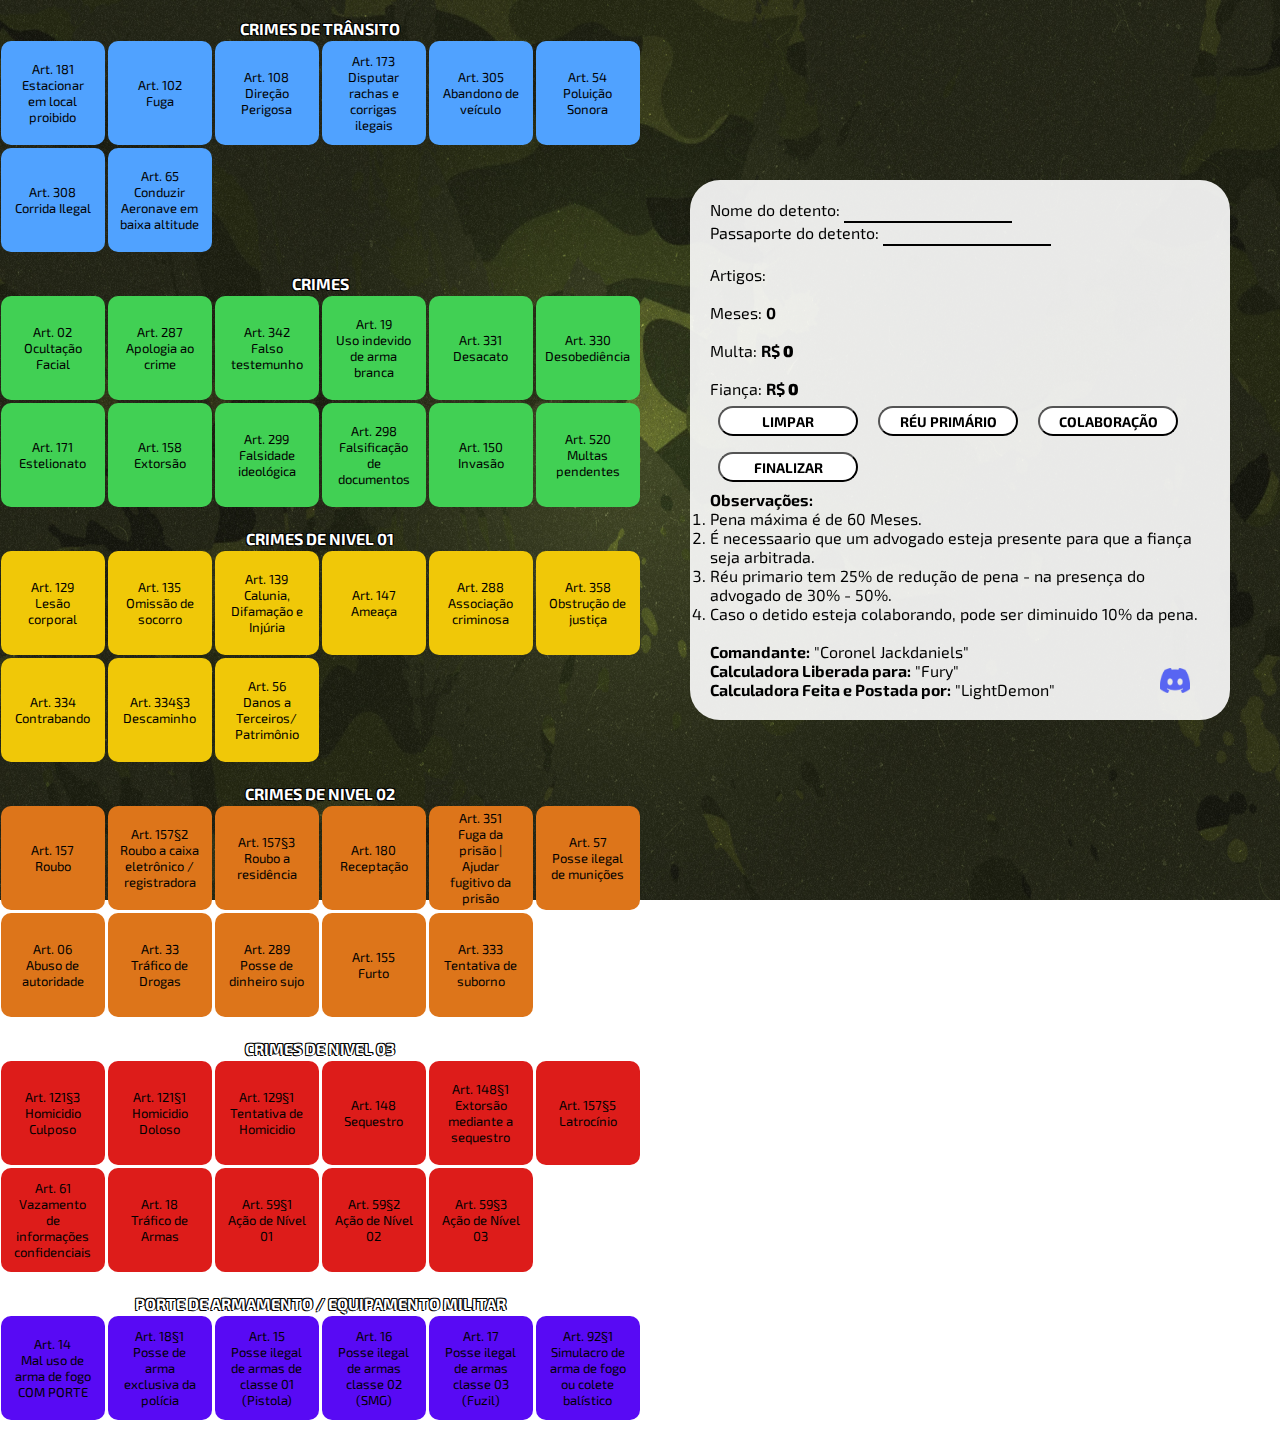
<file: others/calculator.html>
<!DOCTYPE html>
<html lang="pt-br">

<head>
    <meta charset="UTF-8">
    <meta http-equiv="X-UA-Compatible" content="IE=edge">
    <meta name="viewport" content="width=device-width, initial-scale=1.0">
    <title>Calculadora Penal</title>
    <link rel="stylesheet" href="./calculator/style.css">
    <script src="https://code.jquery.com/jquery-3.6.3.min.js"></script>
    <script src="./calculator/jquery.js"></script>
</head>

<body>
    <div class="container">
        <br>
        <div class="Categ01">
            <p><strong>CRIMES DE TRÂNSITO</strong></p>
            <table cellspacing="3">
                <tr>
                    <td>
                        <div class="List01" id="181">
                            <p>Art. 181</p>
                            <p>Estacionar em local proibido</p>
                        </div>
                    </td>
                    <td>
                        <div class="List01" id="102">
                            <p>Art. 102</p>
                            <p>Fuga</p>
                        </div>
                    </td>
                    <td>
                        <div class="List01" id="108">
                            <p>Art. 108</p>
                            <p>Direção Perigosa</p>
                        </div>
                    </td>
                    <td>
                        <div class="List01" id="173">
                            <p>Art. 173</p>
                            <p>Disputar rachas e corrigas ilegais</p>
                        </div>
                    </td>
                    <td>
                        <div class="List01" id="305">
                            <p>Art. 305</p>
                            <p>Abandono de veículo</p>
                        </div>
                    </td>
                    <td>
                        <div class="List01" id="54">
                            <p>Art. 54</p>
                            <p>Poluição Sonora</p>
                        </div>
                    </td>
                </tr>
                <tr>
                    <td>
                        <div class="List01" id="308">
                            <p>Art. 308</p>
                            <p>Corrida Ilegal</p>
                        </div>
                    </td>
                    <td>
                        <div class="List01" id="65">
                            <p>Art. 65</p>
                            <p>Conduzir Aeronave em baixa altitude</p>
                        </div>
                    </td>
                </tr>
            </table>
        </div>

        <div class="Categ02">
            <br>
            <p><strong>CRIMES</strong></p>
            <table cellspacing="3">
                <tr>
                    <td>
                        <div class="List02" id="02">
                            <p>Art. 02</p>
                            <p>Ocultação Facial</p>
                        </div>
                    </td>
                    <td>
                        <div class="List02" id="287">
                            <p>Art. 287</p>
                            <p>Apologia ao crime</p>
                        </div>
                    </td>
                    <td>
                        <div class="List02" id="342">
                            <p>Art. 342</p>
                            <p>Falso testemunho</p>
                        </div>
                    </td>
                    <td>
                        <div class="List02" id="19">
                            <p>Art. 19</p>
                            <p>Uso indevido de arma branca</p>
                        </div>
                    </td>
                    <td>
                        <div class="List02" id="331">
                            <p>Art. 331</p>
                            <p>Desacato</p>
                        </div>
                    </td>
                    <td>
                        <div class="List02" id="330">
                            <p>Art. 330</p>
                            <p>Desobediência</p>
                        </div>
                    </td>
                </tr>
                <tr>
                    <td>
                        <div class="List02" id="171">
                            <p>Art. 171</p>
                            <p>Estelionato</p>
                        </div>
                    </td>
                    <td>
                        <div class="List02" id="158">
                            <p>Art. 158</p>
                            <p>Extorsão</p>
                        </div>
                    </td>
                    <td>
                        <div class="List02" id="299">
                            <p>Art. 299</p>
                            <p>Falsidade ideológica</p>
                        </div>
                    </td>
                    <td>
                        <div class="List02" id="298">
                            <p>Art. 298</p>
                            <p>Falsificação de documentos</p>
                        </div>
                    </td>
                    <td>
                        <div class="List02" id="150">
                            <p>Art. 150</p>
                            <p>Invasão</p>
                        </div>
                    </td>
                    <td>
                        <div class="List02" id="520">
                            <p>Art. 520</p>
                            <p>Multas pendentes</p>
                        </div>
                    </td>
                </tr>
            </table>
        </div>

        <div class="Categ03">
            <br>
            <p><strong>CRIMES DE NIVEL 01</strong></p>
            <table cellspacing="3">
                <tr>
                    <td>
                        <div class="List03" id="129">
                            <p>Art. 129</p>
                            <p>Lesão corporal</p>
                        </div>
                    </td>
                    <td>
                        <div class="List03" id="135">
                            <p>Art. 135</p>
                            <p>Omissão de socorro</p>
                        </div>
                    </td>
                    <td>
                        <div class="List03" id="139">
                            <p>Art. 139</p>
                            <p>Calunia, Difamação e Injúria</p>
                        </div>
                    </td>
                    <td>
                        <div class="List03" id="147">
                            <p>Art. 147</p>
                            <p>Ameaça</p>
                        </div>
                    </td>
                    <td>
                        <div class="List03" id="288">
                            <p>Art. 288</p>
                            <p>Associação criminosa</p>
                        </div>
                    </td>
                    <td>
                        <div class="List03" id="358">
                            <p>Art. 358</p>
                            <p>Obstrução de justiça</p>
                        </div>
                    </td>
                </tr>
                <tr>
                    <td>
                        <div class="List03" id="334">
                            <p>Art. 334</p>
                            <p>Contrabando</p>
                        </div>
                    </td>
                    <td>
                        <div class="List03" id="334§3">
                            <p>Art. 334§3</p>
                            <p>Descaminho</p>
                        </div>
                    </td>
                    <td>
                        <div class="List03" id="56">
                            <p>Art. 56</p>
                            <p>Danos a Terceiros/
                                Patrimônio</p>
                        </div>
                    </td>
            </table>
        </div>

        <div class="Categ04">
            <br>
            <p><strong>CRIMES DE NIVEL 02</strong></p>
            <table cellspacing="3">
                <tr>
                    <td>
                        <div class="List04" id="157">
                            <p>Art. 157</p>
                            <p>Roubo</p>
                        </div>
                    </td>
                    <td>
                        <div class="List04" id="157§2">
                            <p>Art. 157§2</p>
                            <p>Roubo a caixa eletrônico / registradora</p>
                        </div>
                    </td>
                    <td>
                        <div class="List04" id="157§3">
                            <p>Art. 157§3</p>
                            <p>Roubo a residência</p>
                        </div>
                    </td>
                    <td>
                        <div class="List04" id="180">
                            <p>Art. 180</p>
                            <p>Receptação</p>
                        </div>
                    </td>
                    <td>
                        <div class="List04" id="351">
                            <p>Art. 351</p>
                            <p>Fuga da prisão | Ajudar fugitivo da prisão</p>
                        </div>
                    </td>
                    <td>
                        <div class="List04" id="57">
                            <p>Art. 57</p>
                            <p>Posse ilegal de munições</p>
                        </div>
                    </td>
                </tr>
                <tr>
                    <td>
                        <div class="List04" id="06">
                            <p>Art. 06</p>
                            <p>Abuso de autoridade</p>
                        </div>
                    </td>
                    <td>
                        <div class="List04" id="33">
                            <p>Art. 33</p>
                            <p>Tráfico de Drogas</p>
                        </div>
                    </td>
                    <td>
                        <div class="List04" id="289">
                            <p>Art. 289</p>
                            <p>Posse de dinheiro sujo</p>
                        </div>
                    </td>
                    <td>
                        <div class="List04" id="155">
                            <p>Art. 155</p>
                            <p>Furto</p>
                        </div>
                    </td>
                    <td>
                        <div class="List04" id="333">
                            <p>Art. 333</p>
                            <p>Tentativa de suborno</p>
                        </div>
                    </td>
            </table>
        </div>

        <div class="Categ05">
            <br>
            <p><strong>CRIMES DE NIVEL 03</strong></p>
            <table cellspacing="3">
                <tr>
                    <td>
                        <div class="List05" id="121§3">
                            <p>Art. 121§3</p>
                            <p>Homicidio Culposo</p>
                        </div>
                    </td>
                    <td>
                        <div class="List05" id="121§1">
                            <p>Art. 121§1</p>
                            <p>Homicidio Doloso</p>
                        </div>
                    </td>
                    <td>
                        <div class="List05" id="129§1">
                            <p>Art. 129§1</p>
                            <p>Tentativa de Homicidio</p>
                        </div>
                    </td>
                    <td>
                        <div class="List05" id="148">
                            <p>Art. 148</p>
                            <p>Sequestro</p>
                        </div>
                    </td>
                    <td>
                        <div class="List05" id="148§1">
                            <p>Art. 148§1</p>
                            <p>Extorsão mediante a sequestro</p>
                        </div>
                    </td>
                    <td>
                        <div class="List05" id="157§5">
                            <p>Art. 157§5</p>
                            <p>Latrocínio</p>
                        </div>
                    </td>
                </tr>
                <tr>
                    <td>
                        <div class="List05" id="61">
                            <p>Art. 61</p>
                            <p>Vazamento de informações confidenciais</p>
                        </div>
                    </td>
                    <td>
                        <div class="List05" id="18">
                            <p>Art. 18</p>
                            <p>Tráfico de Armas</p>
                        </div>
                    </td>
                    <td>
                        <div class="List05" id="59§1">
                            <p>Art. 59§1</p>
                            <p>Ação de Nível 01</p>
                        </div>
                    </td>
                    <td>
                        <div class="List05" id="59§2">
                            <p>Art. 59§2</p>
                            <p>Ação de Nível 02</p>
                        </div>
                    </td>
                    <td>
                        <div class="List05" id="59§3">
                            <p>Art. 59§3</p>
                            <p>Ação de Nível 03</p>
                        </div>
                    </td>
            </table>
        </div>

        <div class="Categ06">
            <br>
            <p><strong>PORTE DE ARMAMENTO / EQUIPAMENTO MILITAR</strong></p>
            <table cellspacing="3">
                <tr>
                    <td>
                        <div class="List06" id="14">
                            <p>Art. 14</p>
                            <p>Mal uso de arma de fogo COM PORTE</p>
                        </div>
                    </td>
                    <td>
                        <div class="List06" id="18§1">
                            <p>Art. 18§1</p>
                            <p>Posse de arma exclusiva da polícia</p>
                        </div>
                    </td>
                    <td>
                        <div class="List06" id="15">
                            <p>Art. 15</p>
                            <p>Posse ilegal de armas de classe 01 (Pistola)</p>
                        </div>
                    </td>
                    <td>
                        <div class="List06" id="16">
                            <p>Art. 16</p>
                            <p>Posse ilegal de armas classe 02 (SMG)</p>
                        </div>
                    </td>
                    <td>
                        <div class="List06" id="17">
                            <p>Art. 17</p>
                            <p>Posse ilegal de armas classe 03 (Fuzil)</p>
                        </div>
                    </td>
                    <td>
                        <div class="List06" id="92§1">
                            <p>Art. 92§1</p>
                            <p>Simulacro de arma de fogo ou colete balístico</p>
                        </div>
                    </td>
                </tr>
            </table>
        </div>
        <br>
    </div>
    <div class="container2">

        <label>Nome do detento: </label><input type="text" name="name" id="name" autocomplete="off"><br>
        <label>Passaporte do detento: </label><input type="number" name="passport" id="passport" autocomplete="off"><br>
        <br>
        <div class="divArtigos">
            <p>Artigos: <b id="Articles"></b></p>
        </div>
        <br>
        <div class="months">
            <p>Meses: <b id="Months"></b></p>
        </div>
        <br>
        <div class="fines">
            <p>Multa: <b>R$ <b id="Fines"></b></b></p>
        </div>
        <br>
        <div class="bail">
            <p>Fiança: <b>R$ <b id="Bail"></b></b></p>
        </div>
        <button onclick="Clean()" class="Clean"><strong>LIMPAR</strong></button>
        <button onclick="Prymary()" class="Primary"><strong>RÉU PRIMÁRIO</strong></button>
        <button onclick="Colaboration()" class="Colaboration"><strong>COLABORAÇÃO</strong></button>
        <br>

        <button onclick="Finish()" class="End"><strong>FINALIZAR</strong></button>

        <br>
        <div id="obs">
            <strong>Observações:</strong>
            <ol>
                <li>Pena máxima é de 60 Meses.</li>
                <li>É necessaario que um advogado esteja presente para que a fiança seja arbitrada.</li>
                <li>Réu primario tem 25% de redução de pena - na presença do advogado de 30% - 50%.</li>
                <li>Caso o detido esteja colaborando, pode ser diminuido 10% da pena.</li>
            </ol>
            <br>
            <p><strong>Comandante:</strong> "Coronel Jackdaniels"</p>
            <p><strong>Calculadora Liberada para:</strong> "Fury"</p>
            <p><strong>Calculadora Feita e Postada por:</strong> "LightDemon"</p>
            <a href="https://discord.gg/T4KadnvEDv" target="_blank"><img src="./calculator/assets/discord.png" alt="" class="discordIcon"></a>
        </div>
    </div>
</body>

</html>
</file>
<file: others/calculator/style.css>
@import url('https://fonts.googleapis.com/css2?family=Exo+2:wght@600&display=swap%27');
@import url('https://fonts.googleapis.com/css2?family=Exo+2:wght@900&display=swap%27');

*{
    margin: 0;
    padding: 0;
    font-family: 'Exo 2', sans-serif;
}

body, html{
    background: url('./assets/background.jpg');
    background-repeat: no-repeat;
    background-size: 100% 100%;
    background-attachment: fixed;
    height: 100%;
}

body::-webkit-scrollbar {
    width: 5px;
}
  
body::-webkit-scrollbar-track {
    background: #fff;
}
  
body::-webkit-scrollbar-thumb {
    background-color: #fff;
    border-radius: 20px; 
    border: 3px solid #000;
}

input{
    border: 0;
    border-bottom: 2px solid #000;
    padding: 2px;
    background: transparent;
}

textarea:focus, input:focus {
    box-shadow: 0 0 0 0;
    outline: 0;
}

button{
    background: #fff;
    font-size: 14px;
    width: 140px;
    height: 30px;
    padding: 5px;
    border-radius: 15px;
    transition: all 0.2s;
    margin: 8px;
}

.Clean:hover, .Primary:hover, .Colaboration:hover, .End:hover, .Copy:hover, .Back:hover {
    background: #4a4848;
}

.container{
    width: 50%;
    text-align: center;
    display: flex;
    justify-content: center;
    align-items: center;
    flex-direction: column;
}

.container strong{
    color: white;
    text-shadow: 
               -1px -1px 0px #000, 
               -1px 1px 0px #000,                    
                1px -1px 0px #000,                  
                1px 0px 0px #000;
}

.container2{
    position: fixed;
    transform: translate(-50%, -50%);
    top: 50%;
    left: 75%;
    background: rgba(255, 255, 255, 0.9);
    padding: 20px;
    border-radius: 30px;
    width: 500px;
    height: 500px;
}

.discordIcon{
    position: absolute;
    left: 87%;
    bottom: 5%;
    width: 30px;
    height: 25px;
}

.List01, .List02, .List03, .List04, .List05, .List06 {
    background: rgba(80, 162, 255, 1);
    padding: 12px;
    width: 80px;
    height: 80px;
    display: flex;
    justify-content: center;
    align-items: center;
    flex-direction: column;
    text-align: center;
    font-size: 13px;
    cursor: pointer;
    transition: all 0.5s;
    border-radius: 10px;
}

.List02 {
    background: #41d054;
}

.List03{
    background: #f0c808;
    
}

.List04{
    background: #dd751a;
}

.List05{
    background: #dd1c1a;
}

.List06{
    background: #580af4;
}

.Finished{
    position: fixed;
    top: 50%;
    left: 50%;
    transform: translate(-50%, -50%);
    background: rgba(0, 0, 0, 0.9);
    color: white;
    width: 100%;
    height: 100vh;
    display: flex;
    justify-content: center;
    align-items: center;
    flex-direction: column;
}

.Back, .Copy{
    position: absolute;
    top: 20%;
    left: 20%;
    transform: translate(-50%, -50%);
}

.Copy{
    top: 60%;
    left: 50%;
}

button{
    cursor: pointer;
}

.List01:hover{
    background: rgba(158, 211, 255, 0.8);
}

.List02:hover{
    background: rgba(190, 255, 207, 0.8);
}

.List03:hover{
    background: rgba(255, 254, 173, 0.8);
}

.List04:hover{
    background: rgba(255, 144, 75, 0.8);
}

.List05:hover{
    background: rgba(255, 75, 75, 0.8);
}

.List06:hover{
    background: rgba(138, 3, 248, 0.914);
}
</file>
